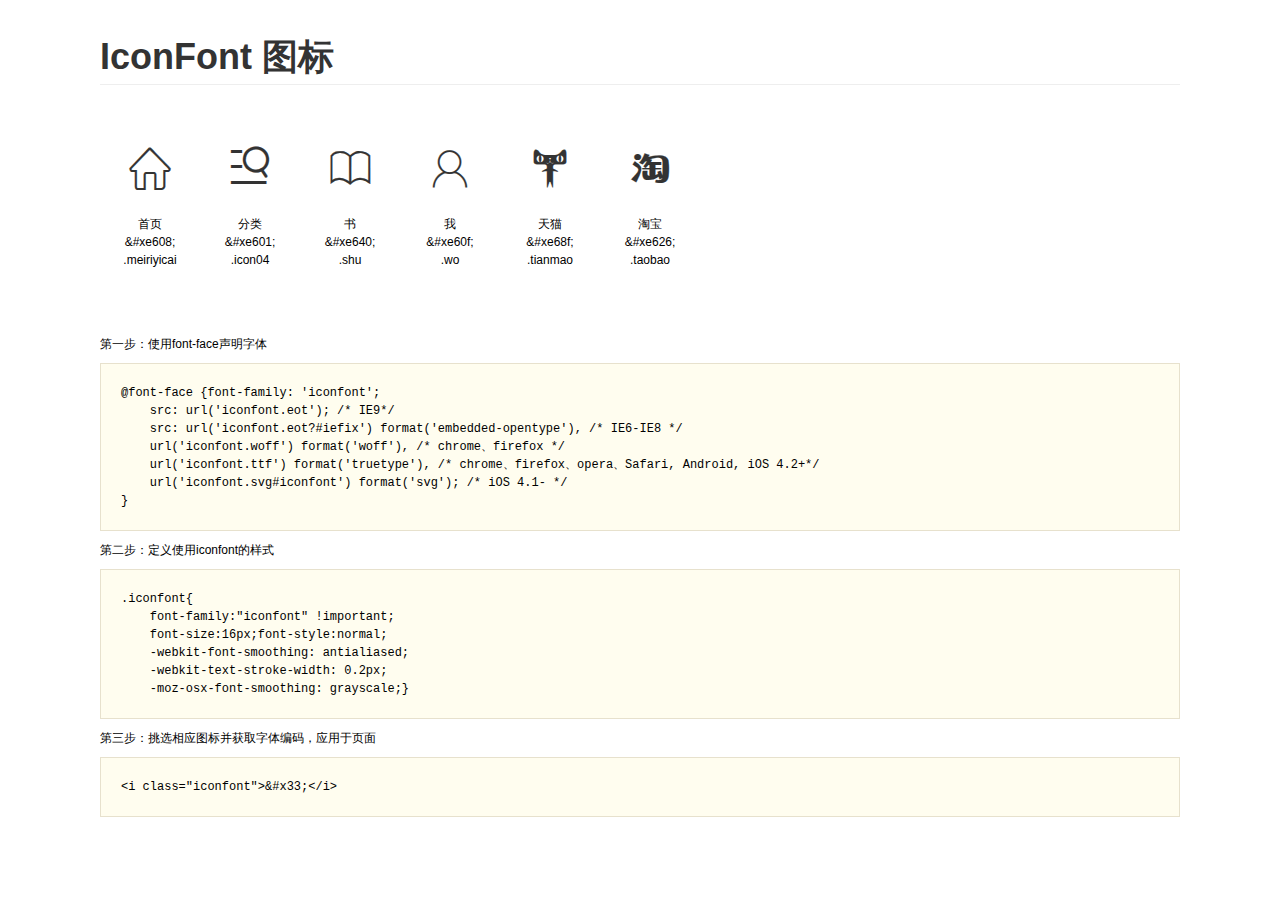
<file: images/iconfont/demo.html>
<!DOCTYPE html>
<html>
<head>
    <meta charset="utf-8"/>
    <title>IconFont</title>
    <link rel="stylesheet" href="demo.css">
    <link rel="stylesheet" href="iconfont.css">
</head>
<body>
    <div class="main">
        <h1>IconFont 图标</h1>
        <ul class="icon_lists clear">
            
                <li>
                <i class="icon iconfont">&#xe608;</i>
                    <div class="name">首页</div>
                    <div class="code">&amp;#xe608;</div>
                    <div class="fontclass">.meiriyicai</div>
                </li>
            
                <li>
                <i class="icon iconfont">&#xe601;</i>
                    <div class="name">分类</div>
                    <div class="code">&amp;#xe601;</div>
                    <div class="fontclass">.icon04</div>
                </li>
            
                <li>
                <i class="icon iconfont">&#xe640;</i>
                    <div class="name">书</div>
                    <div class="code">&amp;#xe640;</div>
                    <div class="fontclass">.shu</div>
                </li>
            
                <li>
                <i class="icon iconfont">&#xe60f;</i>
                    <div class="name">我</div>
                    <div class="code">&amp;#xe60f;</div>
                    <div class="fontclass">.wo</div>
                </li>
            
                <li>
                <i class="icon iconfont">&#xe68f;</i>
                    <div class="name">天猫</div>
                    <div class="code">&amp;#xe68f;</div>
                    <div class="fontclass">.tianmao</div>
                </li>
            
                <li>
                <i class="icon iconfont">&#xe626;</i>
                    <div class="name">淘宝</div>
                    <div class="code">&amp;#xe626;</div>
                    <div class="fontclass">.taobao</div>
                </li>
            
        </ul>


        <div class="helps">
            第一步：使用font-face声明字体
            <pre>
@font-face {font-family: 'iconfont';
    src: url('iconfont.eot'); /* IE9*/
    src: url('iconfont.eot?#iefix') format('embedded-opentype'), /* IE6-IE8 */
    url('iconfont.woff') format('woff'), /* chrome、firefox */
    url('iconfont.ttf') format('truetype'), /* chrome、firefox、opera、Safari, Android, iOS 4.2+*/
    url('iconfont.svg#iconfont') format('svg'); /* iOS 4.1- */
}
</pre>
第二步：定义使用iconfont的样式
            <pre>
.iconfont{
    font-family:"iconfont" !important;
    font-size:16px;font-style:normal;
    -webkit-font-smoothing: antialiased;
    -webkit-text-stroke-width: 0.2px;
    -moz-osx-font-smoothing: grayscale;}
</pre>
第三步：挑选相应图标并获取字体编码，应用于页面
<pre>
&lt;i class="iconfont"&gt;&amp;#x33;&lt;/i&gt;
</pre>
        </div>

    </div>
</body>
</html>
</file>
<file: images/iconfont/iconfont.css>
@font-face {font-family: "iconfont";
  src: url('iconfont.eot?t=1466509079'); /* IE9*/
  src: url('iconfont.eot?t=1466509079#iefix') format('embedded-opentype'), /* IE6-IE8 */
  url('iconfont.woff?t=1466509079') format('woff'), /* chrome, firefox */
  url('iconfont.ttf?t=1466509079') format('truetype'), /* chrome, firefox, opera, Safari, Android, iOS 4.2+*/
  url('iconfont.svg?t=1466509079#iconfont') format('svg'); /* iOS 4.1- */
}

.iconfont {
  font-family:"iconfont" !important;
  font-size:16px;
  font-style:normal;
  -webkit-font-smoothing: antialiased;
  -webkit-text-stroke-width: 0.2px;
  -moz-osx-font-smoothing: grayscale;
}
.icon-meiriyicai:before { content: "\e608"; }
.icon-icon04:before { content: "\e601"; }
.icon-shu:before { content: "\e640"; }
.icon-wo:before { content: "\e60f"; }
.icon-tianmao:before { content: "\e68f"; }
.icon-taobao:before { content: "\e626"; }
</file>
<file: images/iconfont/demo.css>
*{margin: 0;padding: 0;list-style: none;}
/*
KISSY CSS Reset
理念：1. reset 的目的不是清除浏览器的默认样式，这仅是部分工作。清除和重置是紧密不可分的。
2. reset 的目的不是让默认样式在所有浏览器下一致，而是减少默认样式有可能带来的问题。
3. reset 期望提供一套普适通用的基础样式。但没有银弹，推荐根据具体需求，裁剪和修改后再使用。
特色：1. 适应中文；2. 基于最新主流浏览器。
维护：玉伯<lifesinger@gmail.com>, 正淳<ragecarrier@gmail.com>
 */

/** 清除内外边距 **/
body, h1, h2, h3, h4, h5, h6, hr, p, blockquote, /* structural elements 结构元素 */
dl, dt, dd, ul, ol, li, /* list elements 列表元素 */
pre, /* text formatting elements 文本格式元素 */
form, fieldset, legend, button, input, textarea, /* form elements 表单元素 */
th, td /* table elements 表格元素 */ {
  margin: 0;
  padding: 0;
}

/** 设置默认字体 **/
body,
button, input, select, textarea /* for ie */ {
  font: 12px/1.5 tahoma, arial, \5b8b\4f53, sans-serif;
}
h1, h2, h3, h4, h5, h6 { font-size: 100%; }
address, cite, dfn, em, var { font-style: normal; } /* 将斜体扶正 */
code, kbd, pre, samp { font-family: courier new, courier, monospace; } /* 统一等宽字体 */
small { font-size: 12px; } /* 小于 12px 的中文很难阅读，让 small 正常化 */

/** 重置列表元素 **/
ul, ol { list-style: none; }

/** 重置文本格式元素 **/
a { text-decoration: none; }
a:hover { text-decoration: underline; }


/** 重置表单元素 **/
legend { color: #000; } /* for ie6 */
fieldset, img { border: 0; } /* img 搭车：让链接里的 img 无边框 */
button, input, select, textarea { font-size: 100%; } /* 使得表单元素在 ie 下能继承字体大小 */
/* 注：optgroup 无法扶正 */

/** 重置表格元素 **/
table { border-collapse: collapse; border-spacing: 0; }

/* 清除浮动 */
.ks-clear:after, .clear:after {
  content: '\20';
  display: block;
  height: 0;
  clear: both;
}
.ks-clear, .clear {
  *zoom: 1;
}

.main {padding: 30px 100px;}
.main h1{font-size:36px; color:#333; text-align:left;margin-bottom:30px; border-bottom: 1px solid #eee;}

.helps{margin-top:40px;}
.helps pre{
  padding:20px;
  margin:10px 0;
  border:solid 1px #e7e1cd;
  background-color: #fffdef;
  overflow: auto;
}

.icon_lists li{
  float:left;
  width: 100px;
  height:180px;
  text-align: center;
}
.icon_lists .icon{
  font-size: 42px;
  line-height: 100px;
  margin: 10px 0;
  color:#333;
  -webkit-transition: font-size 0.25s ease-out 0s;
  -moz-transition: font-size 0.25s ease-out 0s;
  transition: font-size 0.25s ease-out 0s;

}
.icon_lists .icon:hover{
  font-size: 100px;
}
</file>
